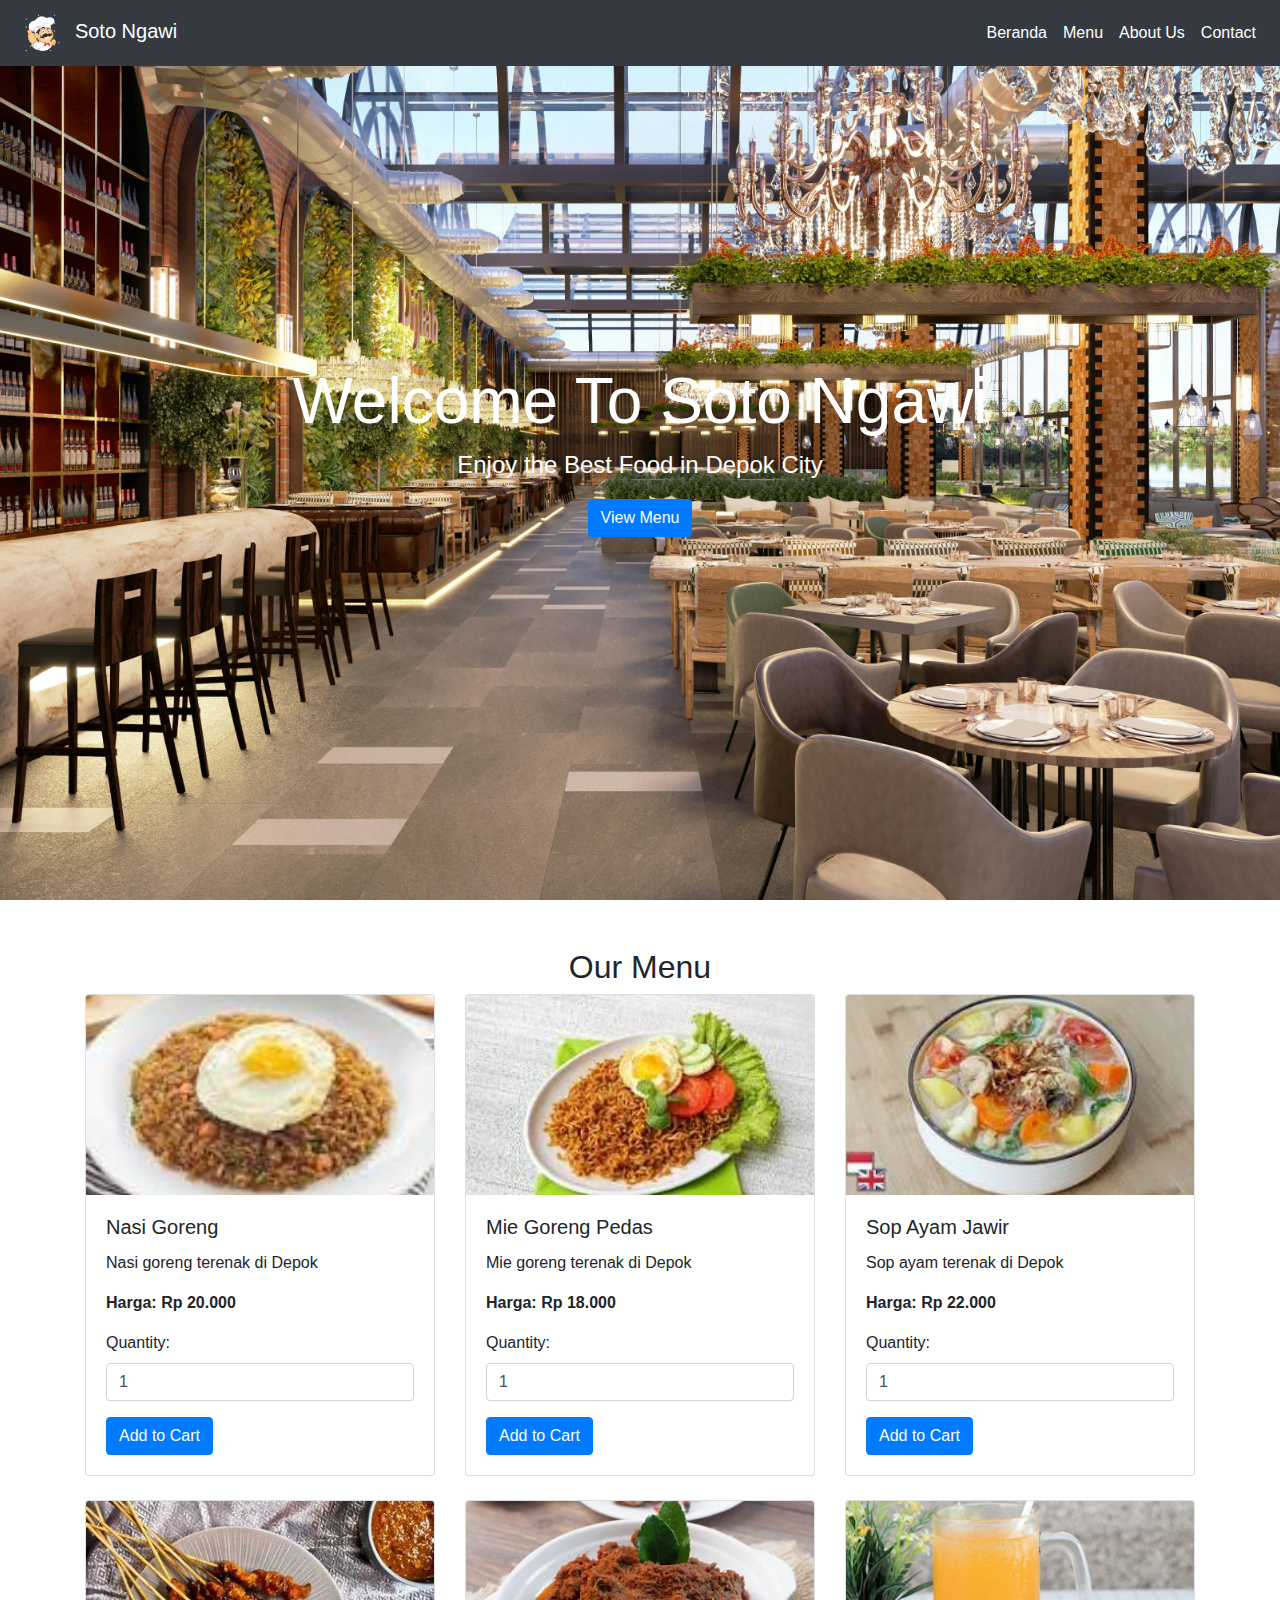
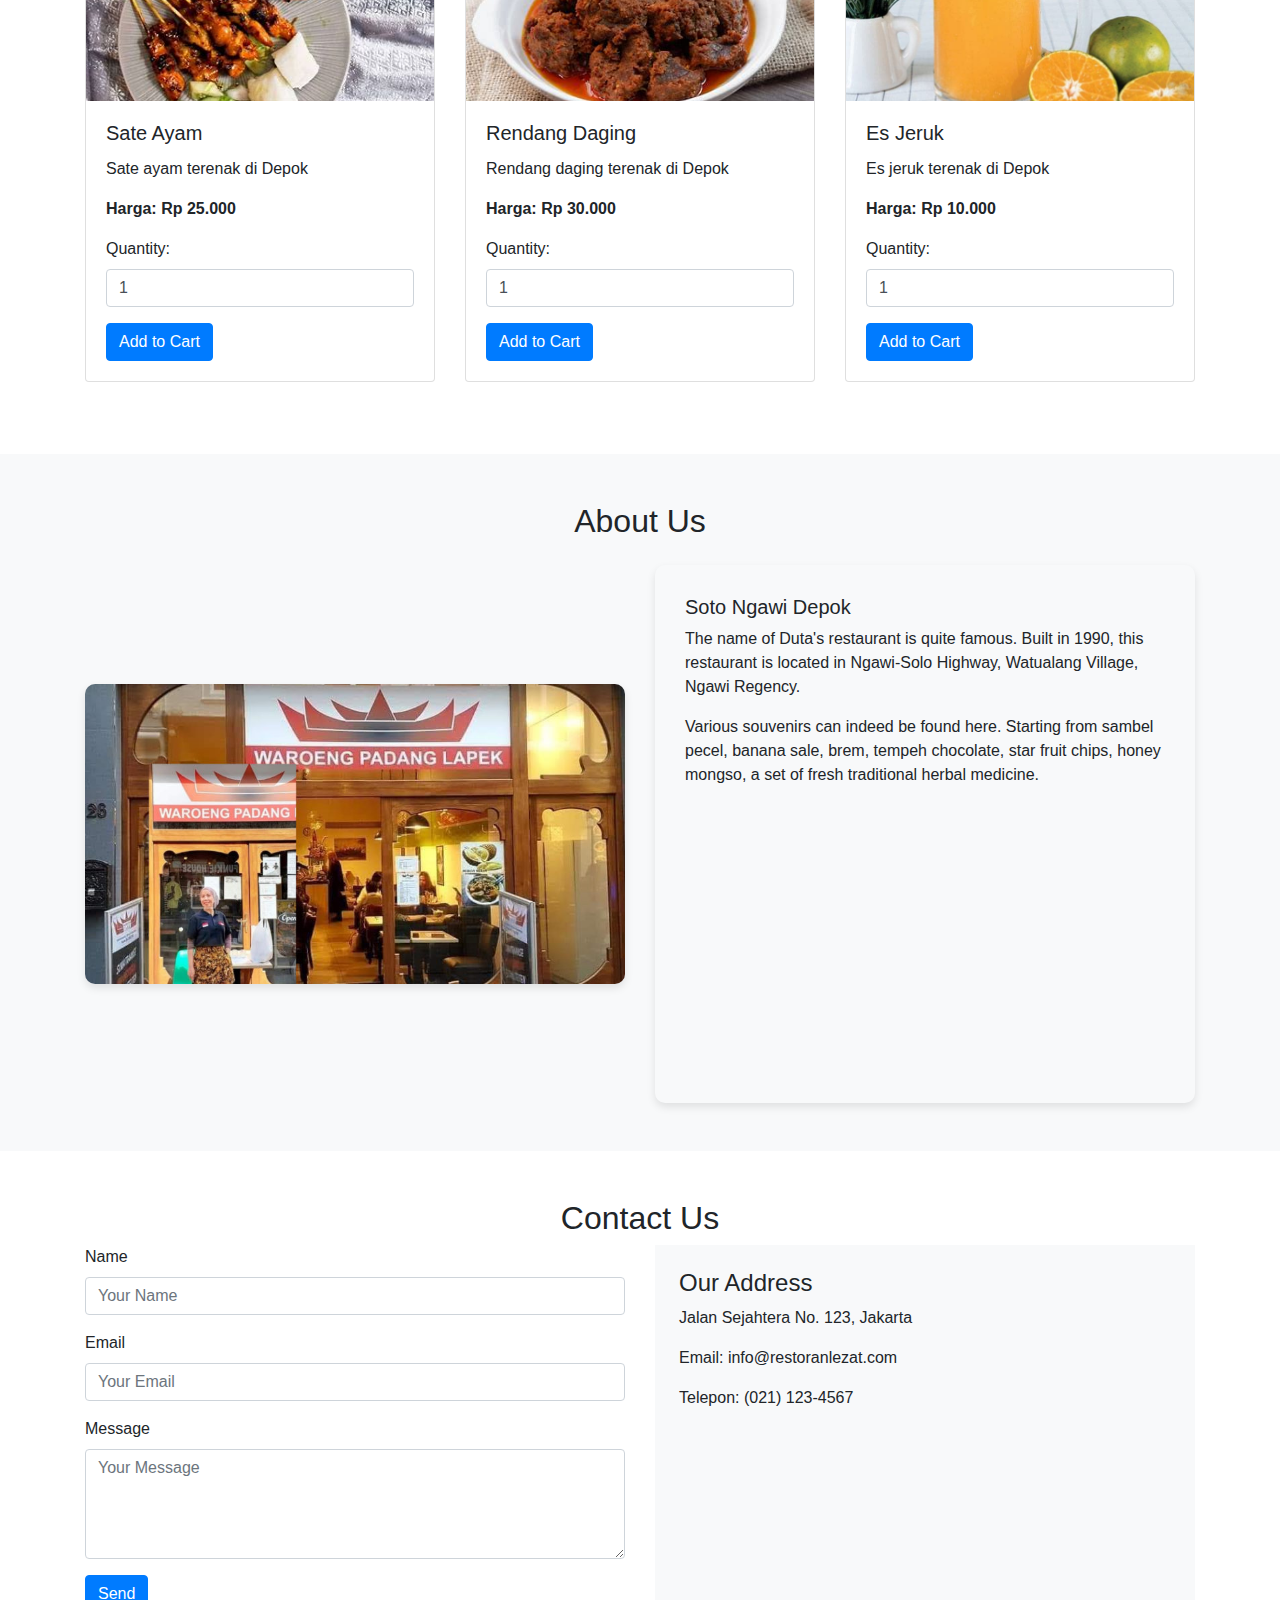
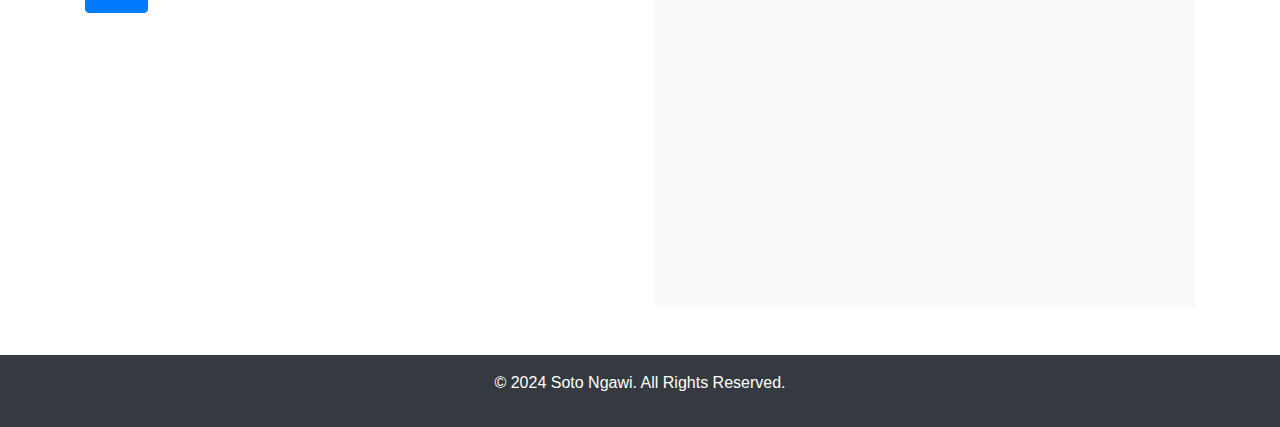
<file: index.html>
<!DOCTYPE html>
<html lang="en">
<head>
    <meta charset="UTF-8">
    <meta name="viewport" content="width=device-width, initial-scale=1.0">
    <title>Soto Ngawi</title>
    <link href="https://maxcdn.bootstrapcdn.com/bootstrap/4.5.2/css/bootstrap.min.css" rel="stylesheet">
    <link rel="stylesheet" href="styles.css">
    <style>
        .hero {
            background: url('restoranmewah.jpg') no-repeat center center/cover;
            height: 100vh;
        }
        .navbar-custom {
            background-color: #343a40;
            transition: background-color 0.5s ease;
        }
        .navbar-custom.scrolled {
            background-color: #212529;
        }
        .navbar-brand img {
            height: 40px;
        }
        .nav-link {
            color: #fff !important;
            transition: color 0.3s ease;
        }
        .nav-link:hover {
            color: #ffc107 !important;
        }
        .about-section img {
            border-radius: 10px;
            box-shadow: 0 4px 8px rgba(0,0,0,0.1);
        }
        .about-text {
            background: #f8f9fa;
            padding: 30px;
            border-radius: 10px;
            box-shadow: 0 4px 8px rgba(0,0,0,0.1);
        }
        .navbar {
            padding: auto;
        }
    </style>
</head>
<body>
   <!-- Navbar -->
<nav class="navbar navbar-expand-lg navbar-dark navbar-custom fixed-top">
    <a class="navbar-brand" href="#home">
        <img src="Koki.png" alt="Logo">
        Soto Ngawi
    </a>
    <button class="navbar-toggler" type="button" data-toggle="collapse" data-target="#navbarNav" aria-controls="navbarNav" aria-expanded="false" aria-label="Toggle navigation">
        <span class="navbar-toggler-icon"></span>
    </button>
    <div class="collapse navbar-collapse" id="navbarNav">
        <ul class="navbar-nav ml-auto">
            <li class="nav-item active">
                <a class="nav-link" href="#home">Beranda</a>
            </li>
            <li class="nav-item">
                <a class="nav-link" href="#menu">Menu</a>
            </li>
            <li class="nav-item">
                <a class="nav-link" href="#about">About Us</a>
            </li>
            <li class="nav-item">
                <a class="nav-link" href="#contact">Contact</a>
            </li>
        </ul>
    </div>
</nav>

<!-- Hero Section -->
<section id="home" class="hero d-flex align-items-center justify-content-center">
    <div class="text-center text-white">
        <h1>Welcome To Soto Ngawi</h1>
        <p>Enjoy the Best Food in Depok City</p>
        <a href="#menu" class="btn btn-primary">View Menu</a>
    </div>
</section>

<!-- Menu Section -->
<section id="menu" class="py-5">
    <div class="container">
        <h2 class="text-center">Our Menu</h2>
        <div class="row">
            <div class="col-md-4">
                <div class="card mb-4">
                    <img src="nasigoreng.jpeg" class="card-img-top" alt="Nasi Goreng Mak Lemak">
                    <div class="card-body">
                        <h5 class="card-title">Nasi Goreng</h5>
                        <p class="card-text">Nasi goreng terenak di Depok</p>
                        <p class="card-text"><strong>Harga: Rp 20.000</strong></p>
                        <div class="form-group">
                            <label for="quantity1">Quantity:</label>
                            <input type="number" class="form-control" id="quantity1" name="quantity1" min="1" value="1">
                        </div>
                        <button class="btn btn-primary">Add to Cart</button>
                    </div>
                </div>
            </div>
            <div class="col-md-4">
                <div class="card mb-4">
                    <img src="miegoreng.jpeg" class="card-img-top" alt="Mie Goreng Pedas">
                    <div class="card-body">
                        <h5 class="card-title">Mie Goreng Pedas</h5>
                        <p class="card-text">Mie goreng terenak di Depok</p>
                        <p class="card-text"><strong>Harga: Rp 18.000</strong></p>
                        <div class="form-group">
                            <label for="quantity2">Quantity:</label>
                            <input type="number" class="form-control" id="quantity2" name="quantity2" min="1" value="1">
                        </div>
                        <button class="btn btn-primary">Add to Cart</button>
                    </div>
                </div>
            </div>
            <div class="col-md-4">
                <div class="card mb-4">
                    <img src="sopayam.jpeg" class="card-img-top" alt="Sop Ayam Jawir">
                    <div class="card-body">
                        <h5 class="card-title">Sop Ayam Jawir</h5>
                        <p class="card-text">Sop ayam terenak di Depok</p>
                        <p class="card-text"><strong>Harga: Rp 22.000</strong></p>
                        <div class="form-group">
                            <label for="quantity3">Quantity:</label>
                            <input type="number" class="form-control" id="quantity3" name="quantity3" min="1" value="1">
                        </div>
                        <button class="btn btn-primary">Add to Cart</button>
                    </div>
                </div>
            </div>
            <div class="col-md-4">
                <div class="card mb-4">
                    <img src="sateayam.jpeg" class="card-img-top" alt="Sate Ayam">
                    <div class="card-body">
                        <h5 class="card-title">Sate Ayam</h5>
                        <p class="card-text">Sate ayam terenak di Depok</p>
                        <p class="card-text"><strong>Harga: Rp 25.000</strong></p>
                        <div class="form-group">
                            <label for="quantity4">Quantity:</label>
                            <input type="number" class="form-control" id="quantity4" name="quantity4" min="1" value="1">
                        </div>
                        <button class="btn btn-primary">Add to Cart</button>
                    </div>
                </div>
            </div>
            <div class="col-md-4">
                <div class="card mb-4">
                    <img src="rendang.jpeg" class="card-img-top" alt="Rendang Daging">
                    <div class="card-body">
                        <h5 class="card-title">Rendang Daging</h5>
                        <p class="card-text">Rendang daging terenak di Depok</p>
                        <p class="card-text"><strong>Harga: Rp 30.000</strong></p>
                        <div class="form-group">
                            <label for="quantity5">Quantity:</label>
                            <input type="number" class="form-control" id="quantity5" name="quantity5" min="1" value="1">
                        </div>
                        <button class="btn btn-primary">Add to Cart</button>
                    </div>
                </div>
            </div>
            <div class="col-md-4">
                <div class="card mb-4">
                    <img src="esjeruk.jpg" class="card-img-top" alt="Es Jeruk">
                    <div class="card-body">
                        <h5 class="card-title">Es Jeruk</h5>
                        <p class="card-text">Es jeruk terenak di Depok</p>
                        <p class="card-text"><strong>Harga: Rp 10.000</strong></p>
                        <div class="form-group">
                            <label for="quantity6">Quantity:</label>
                            <input type="number" class="form-control" id="quantity6" name="quantity6" min="1" value="1">
                        </div>
                        <button class="btn btn-primary">Add to Cart</button>
                    </div>
                </div>
            </div>
        </div>
    </div>
</section>

<!-- About Section -->
<section id="about" class="py-5 bg-light">
    <div class="container">
        <h2 class="text-center mb-4">About Us</h2>
        <div class="row align-items-center about-section">
            <div class="col-md-6 mb-4 mb-md-0">
                <img src="warungpadang.jpg" class="img-fluid" alt="Tentang Kami">
            </div>
            <div class="col-md-6">
                <div class="about-text">
                    <h5>Soto Ngawi Depok</h5>
                    <p>The name of Duta's restaurant is quite famous. Built in 1990, this restaurant is located in Ngawi-Solo Highway, Watualang Village, Ngawi Regency.</p>
                    <p>Various souvenirs can indeed be found here. Starting from sambel pecel, banana sale, brem, tempeh chocolate, star fruit chips, honey mongso, a set of fresh traditional herbal medicine.</p>
                    <div class="embed-responsive embed-responsive-16by9">
                        <iframe width="560" height="315" src="https://www.youtube.com/embed/_1ACa1BTkVs?si=r1x42deyfca-UqkI" title="YouTube video player" frameborder="0" allow="accelerometer; autoplay; clipboard-write; encrypted-media; gyroscope; picture-in-picture; web-share" referrerpolicy="strict-origin-when-cross-origin" allowfullscreen></iframe>
                    </div>
                </div>
            </div>
        </div>
    </div>
</section>

<!-- Contact Section -->
<section id="contact" class="py-5">
    <div class="container">
        <h2 class="text-center">Contact Us</h2>
        <div class="row">
            <div class="col-md-6">
                <form id="contactForm">
                    <div class="form-group">
                        <label for="name">Name</label>
                        <input type="text" class="form-control" id="name" placeholder="Your Name">
                    </div>
                    <div class="form-group">
                        <label for="email">Email</label>
                        <input type="email" class="form-control" id="email" placeholder="Your Email">
                    </div>
                    <div class="form-group">
                        <label for="message">Message</label>
                        <textarea class="form-control" id="message" rows="4" placeholder="Your Message"></textarea>
                    </div>
                    <button type="submit" class="btn btn-primary">Send</button>
                </form>
            </div>
            <div class="col-md-6">
                <div class="p-4 bg-light h-100">
                    <h4>Our Address</h4>
                    <p>Jalan Sejahtera No. 123, Jakarta</p>
                    <p>Email: info@restoranlezat.com</p>
                    <p>Telepon: (021) 123-4567</p>
                    <div class="map-responsive">
                        <iframe src="https://www.google.com/maps/embed?pb=!1m14!1m8!1m3!1d15860.790109757698!2d106.8342854!3d-6.3684783!3m2!1i1024!2i768!4f13.1!3m3!1m2!1s0x2e69ec111541ef73%3A0xf5b11e000a6da1e2!2sSoto%20Ngawi%20Margonda!5e0!3m2!1sid!2sid!4v1719048970984!5m2!1sid!2sid" width="600" height="450" style="border:0;" allowfullscreen="" loading="lazy" referrerpolicy="no-referrer-when-downgrade"></iframe>
                </div>
            </div>
        </div>
    </div>
</section>

<!-- Footer -->
<footer class="bg-dark text-white text-center py-3">
    <p>&copy; 2024 Soto Ngawi. All Rights Reserved.</p>
</footer>

<script src="https://code.jquery.com/jquery-3.5.1.min.js"></script>
<script src="https://cdn.jsdelivr.net/npm/@popperjs/core@2.9.3/dist/umd/popper.min.js"></script>
<script src="https://maxcdn.bootstrapcdn.com/bootstrap/4.5.2/js/bootstrap.min.js"></script>
<script>
    // Navbar scroll effect
    $(window).scroll(function() {
        if ($(this).scrollTop() > 50) {
            $('.navbar-custom').addClass('scrolled');
        } else {
            $('.navbar-custom').removeClass('scrolled');
        }
    });

    // Smooth scrolling for navigation links
    $(document).ready(function() {
        $("a").on('click', function(event) {
            if (this.hash !== "") {
                event.preventDefault();
                var hash = this.hash;
                $('html, body').animate({
                    scrollTop: $(hash).offset().top
                }, 800, function() {
                    window.location.hash = hash;
                });
            }
        });
    });
</script>
</body>
</html>
</file>
<file: styles.css>
body {
    font-family: Arial, sans-serif;
}

.hero {
    background: url('restoranmewah.jpg') no-repeat center center/cover;
    height: 100vh;
    color: white;
}

.hero h1 {
    font-size: 4rem;
}

.hero p {
    font-size: 1.5rem;
}

.section-title {
    margin-bottom: 40px;
}

.card img {
    height: 200px;
    object-fit: cover;
}

#about img {
    max-height: 400px;
    object-fit: cover;
}
</file>
